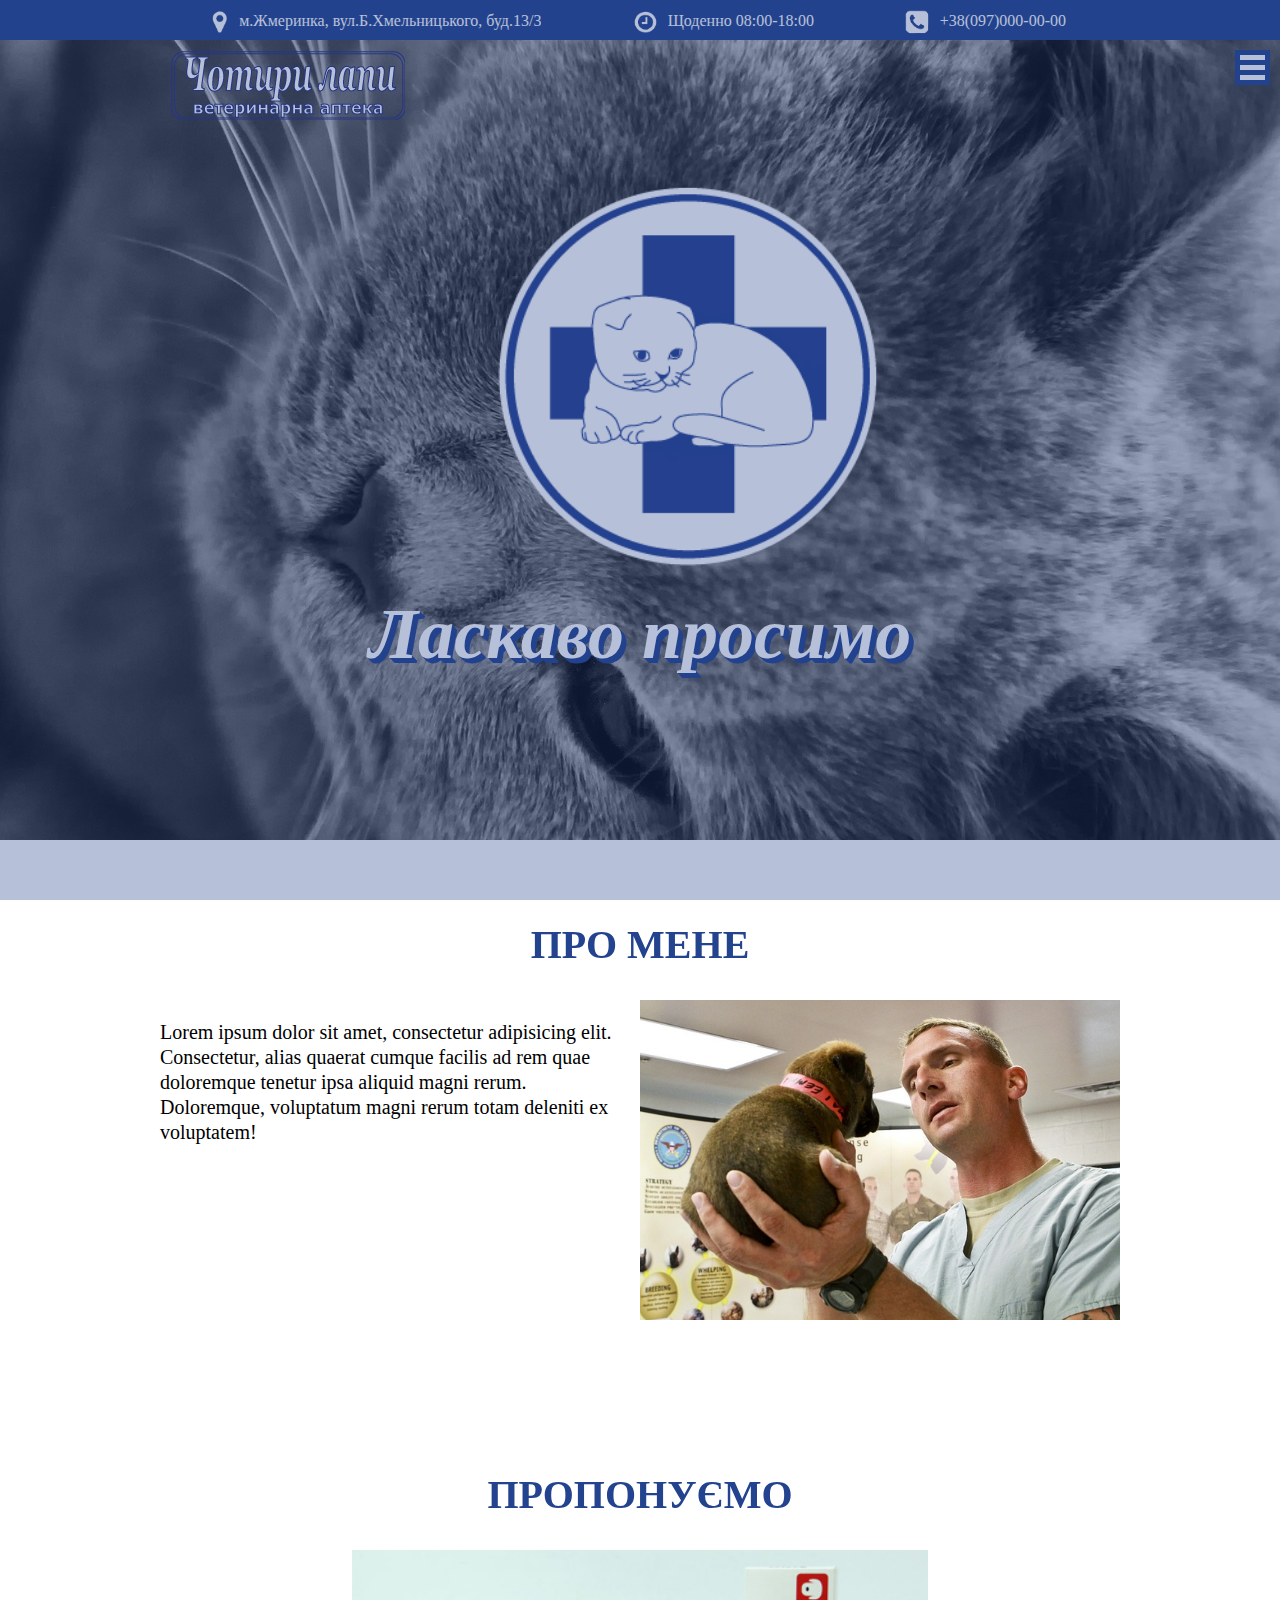
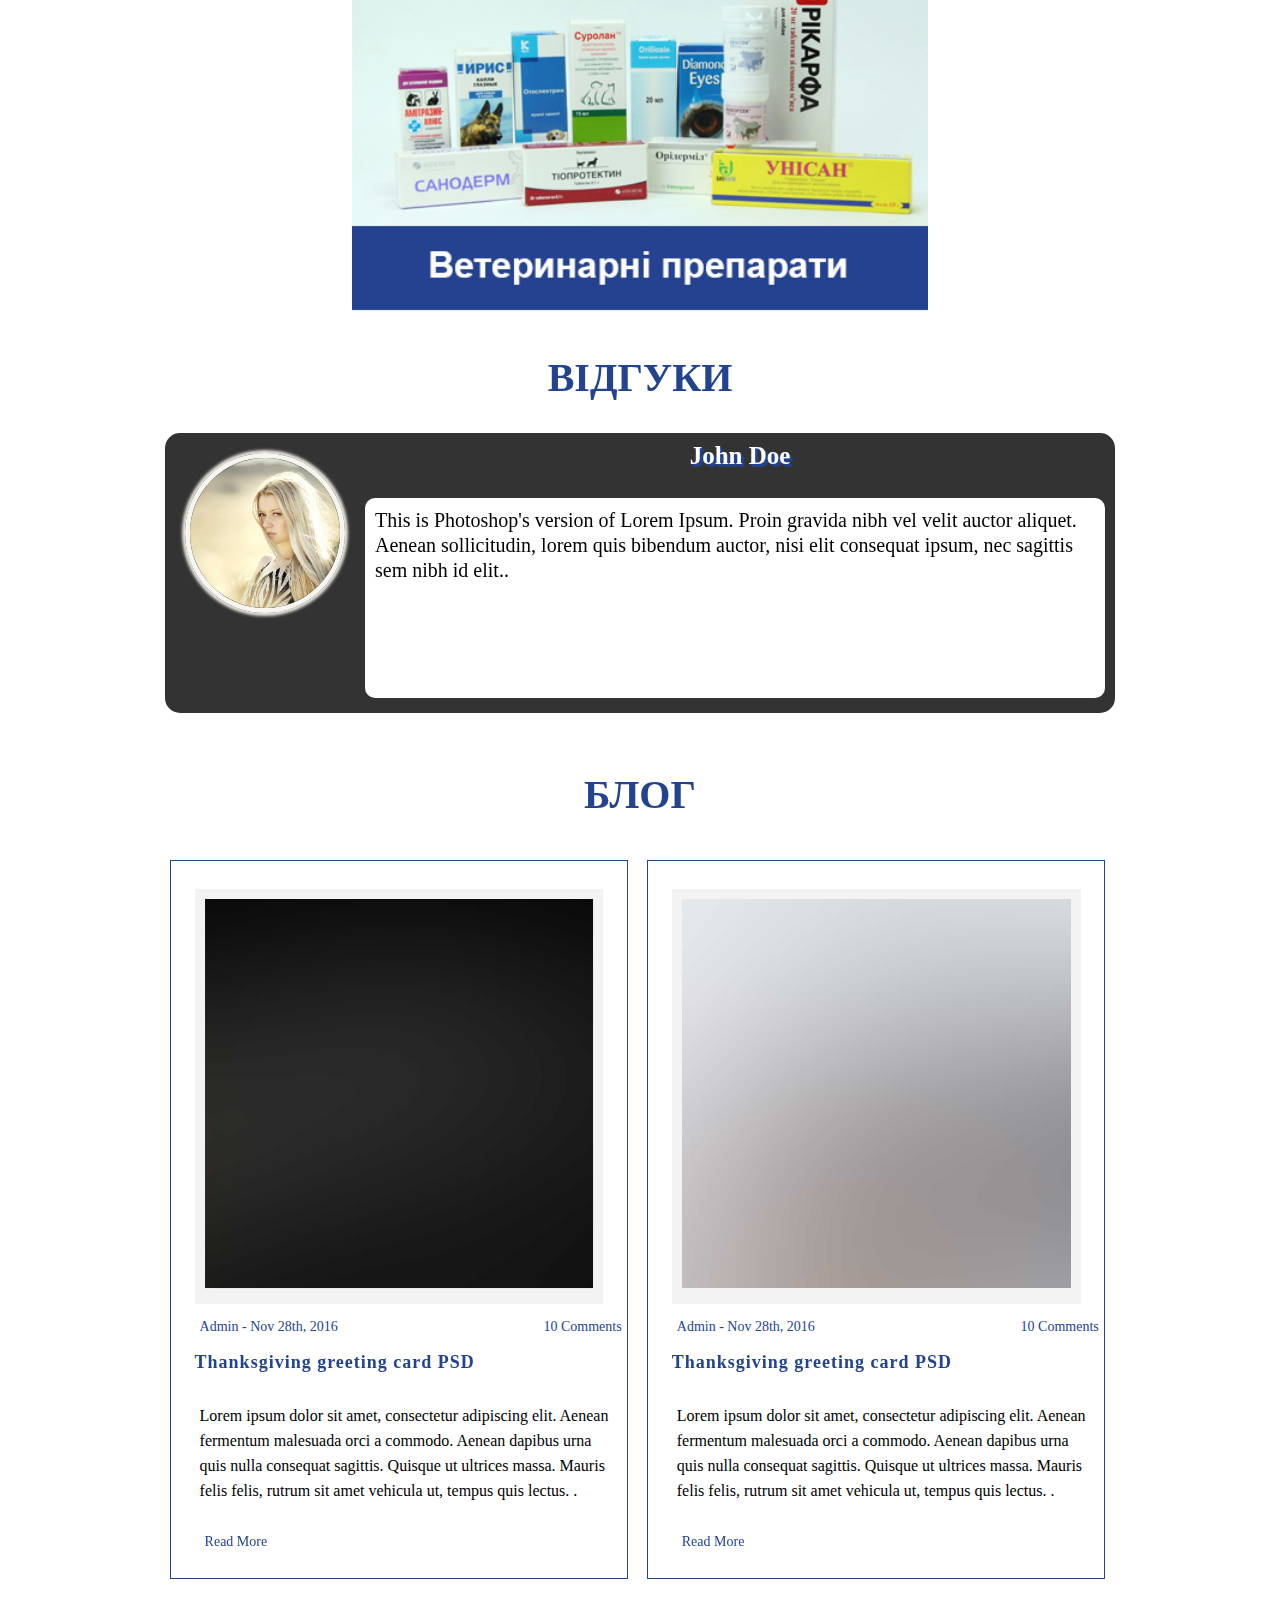
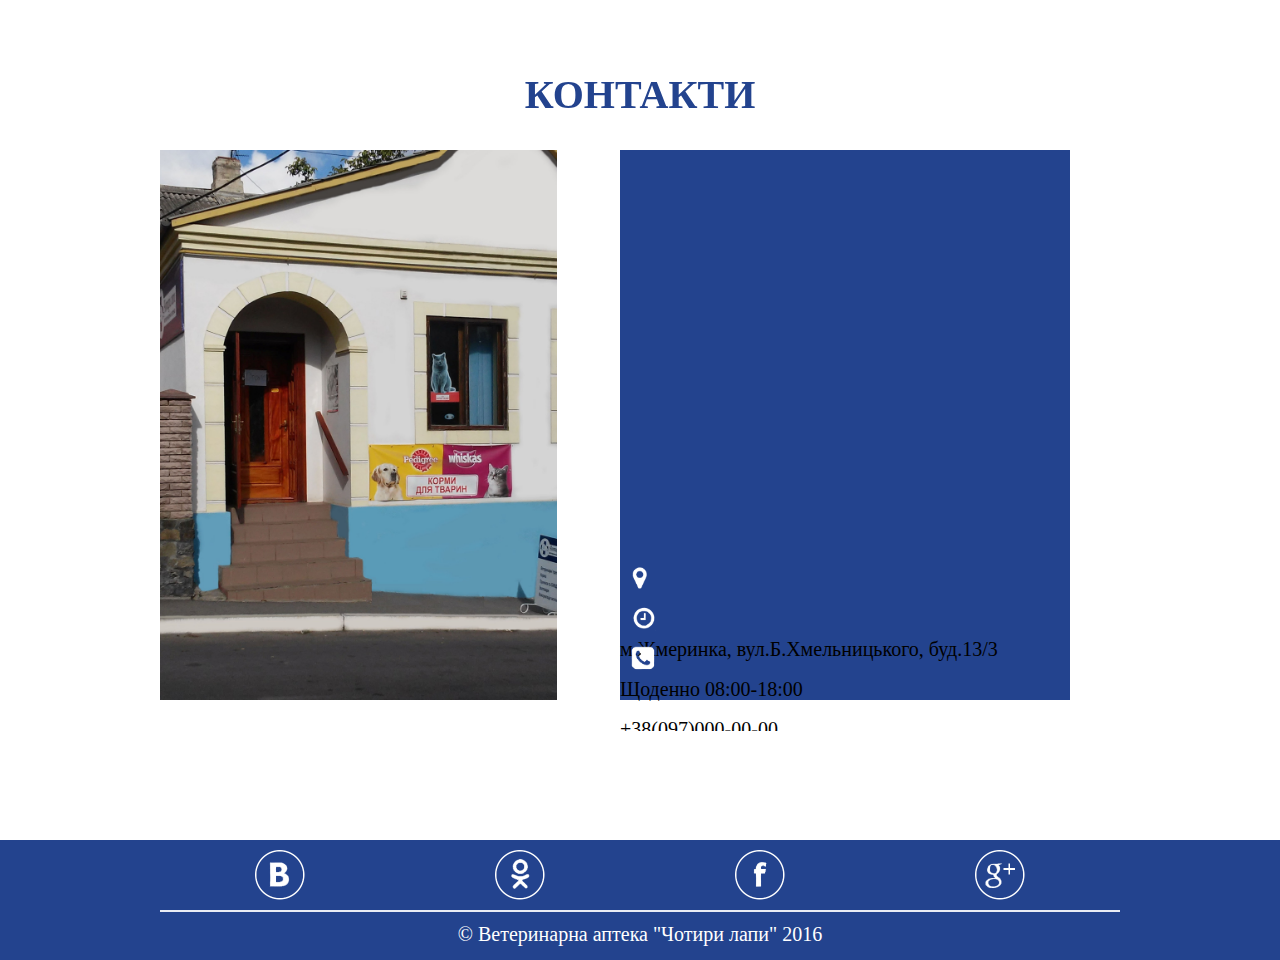
<file: index.html>
<!doctype html>
<html lang="zxx">
	<head>
		<meta charset="UTF-8">
		<meta http-equiv="X-UA-Compatible" content="IE=edge">
		<title>Чотири лапи</title>
		<meta name="viewport" content="width=device-width, initial-scale=1, shrink-to-fit=no">
		<meta name="description" content="">
		<meta name="keywords" content="">
		<meta name="author" content="">
		<link rel="stylesheet" href="css/owl.carousel.css">		 
		<link rel="stylesheet" type="text/css"  href="style.css">
		<link rel="stylesheet" type="text/css"  href="css/media.css">  	
		
		<link rel="shortcut icon" href="img/favicon.ico">
		<link rel="icon" href="favicon.ico">
	</head>
	<body>
		<!--[if lt IE 8]>
		<p class="browsehappy">Ваш браузер <strong>устарел</strong>.Пожалуйста <a href="http://browsehappy.com/">обновите</a>его.</p>
		<![endif]-->
		<!-- PRELOADER -->
	<div id="p_prldr">
		<div class="contpre">
			<span class="svg_anm"></span>
		</div>
	</div>
<!-- END PRELOADER -->
		<header class="header">
			<div class="header-top">
				<div class="container">
					<div class="info">
						<img class="icon" src="img/map-icon.png " alt=" map icon">
						<p class="contact-item">
							м.Жмеринка, вул.Б.Хмельницького, буд.13/3
						</p>
					</div>
					<div class="info">
						<img class="icon" src="img/time-icon.png" alt="time icon">
						<p class="contact-item">
							Щоденно  08:00-18:00
						</p>
					</div>
					<div class="info">
						<img class="icon" src="img/telefone-icon.png" alt="telefone icon">
						<p class="contact-item">
							+38(097)000-00-00
						</p>
					</div>
				</div>
			</div>
			<div class="header-menu"  id="top_nav">
				<div class="container">
					<a class="navbar-brand" href="index.html"><img src="img/logo2.png" alt="logo"></a>
					<input type="checkbox" id="hmt" class="hidden-menu-ticker">
					<label class="btn-menu" for="hmt"> <span class="first"></span> <span class="second"></span> <span class="third"></span> </label>
					<ul class="hidden-menu">
						<li>
							<a href="index.html">Головна</a>
						</li>
						<li>
							<a href="#about">Про мене</a>
						</li>
						<li>
							<a href="#offers">Пропонуємо</a>
						</li>
						<li>
							<a href="blog.html">Блог</a>
						</li>
						<li>
							<a href="#contacts">Контакти</a>
						</li>
						<li>
							<div class="search-box">
								<div class="searchform">
									<input id="s" type="text" value="">    
									<div class="close">
										<span class="front"></span>
										<span class="back"></span>
									</div>   
								</div>
							</div>
						</li>
					</ul>					
				</div>
			</div>
		</header>
		<main class="main">
		<div class="hero">
			<div class="container">
				<img class="logo-image" src="img/new-logo.png" alt="logo-image">
				<h1 class="welcome">Ласкаво просимо</h1>
			</div>
		</div>
		<div class="about-us" id="about">
			<div class="container">
				<div class="feature-header text-center">
					<h2 class="feature-title">Про мене</h2>
				</div>
				<div class="post-about-us">
					<p>
						Lorem ipsum dolor sit amet, consectetur adipisicing elit. Consectetur, alias quaerat cumque facilis ad rem quae doloremque tenetur ipsa aliquid magni rerum. Doloremque, voluptatum magni rerum totam deleniti ex voluptatem!
					</p>
				</div>
				<div class="img-about-us">
					<img src="img/vet.jpg" alt="ветлiкар">
				</div>
			</div>
		</div>
		<div class="offers" id="offers">
			<div class="container">
				<div class="feature-header-lite text-center">
					<h2 class="feature-title">Пропонуємо</h2>
				</div>
				<div id="captioned-gallery">
					<figure class="slider">
						<figure>
							<img src="img/1.jpg" alt="Image 1">
						</figure>
						<figure>
							<img src="img/2.jpg" alt="Image 2">
						</figure>
						<figure>
							<img src="img/3.jpg" alt="Image 3">
						</figure>
						<figure>
							<img src="img/4.jpg" alt="Image 4">
						</figure>
						<figure>
							<img src="img/5.jpg" alt="Image 5">
						</figure>
					</figure>
				</div>
				<div class="testimonials">
                    <div class="feature-header-lite text-center">
                        <h2 class="feature-title">Відгуки</h2>
                    </div>
                     <!--  Carousel start -->
                    <div  class="owl-carousel owl-theme">
                        <div class="testimonials-inner"> 
                            <div class="testimonial-foto">
                                <img src="img/фото-1.jpg"  alt="Client Image">               
                            </div>
							<h4 class="testimonial-author">John Doe</h4>
							<p class="testimonial-text">This is Photoshop's version  of Lorem Ipsum. Proin gravida nibh vel velit auctor aliquet. Aenean sollicitudin, lorem quis bibendum auctor, nisi elit consequat ipsum, nec sagittis sem nibh id elit..</p>
                        </div> <!-- ITEM END -->
						<div class="testimonials-inner"> 
                            <div class="testimonial-foto ">
                            	<img src="img/фото-2.jpg"  alt="Client Image">           
                            </div>
							<h4 class="testimonial-author">John Doe</h4>
							<p class="testimonial-text">This is Photoshop's version  of Lorem Ipsum. Proin gravida nibh vel velit auctor aliquet. Aenean sollicitudin, lorem quis bibendum auctor, nisi elit consequat ipsum, nec sagittis sem nibh id elit..</p>
                        </div> <!-- ITEM END -->
						<div class="testimonials-inner"> 
                            <div class="testimonial-foto ">
                                <img src="img/фото-3.jpg"  alt="Client Image" >
                            </div>
							<h4 class="testimonial-author">John Doe</h4>
							<p class="testimonial-text">This is Photoshop's version  of Lorem Ipsum. Proin gravida nibh vel velit auctor aliquet. Aenean sollicitudin, lorem quis bibendum auctor, nisi elit consequat ipsum, nec sagittis sem nibh id elit..</p>
                        </div> <!-- ITEM END -->
					</div>	
				</div>
			</div>
		</div>
		<div class="blog" id="blog">
			<div class="container">
				<div class="feature-header text-center">
					<h2 class="feature-title">Блог</h2>
				</div>
                <article class="articles">
					<div class="post-img">
                	    <a href="single.html"><img src="img/img_7.jpg" alt="Post Image"></a>
                    </div>
                    <div class="post-head">
                	    <span class="post-date"><span>Admin</span> - Nov 28th, 2016</span>
                        <span class="post-comments">10 Comments</span>
                    </div>
                    <h3><a href="single.html">Thanksgiving greeting card PSD</a></h3>
                    <p>Lorem ipsum dolor sit amet, consectetur adipiscing elit. Aenean fermentum malesuada orci a commodo. Aenean dapibus urna quis nulla consequat sagittis. Quisque ut ultrices massa. Mauris felis felis, rutrum sit amet vehicula ut, tempus quis lectus. . </p>
                    <a class="read-more" href="single.html">Read More</a>
                </article>
                <article class="articles">
            	    <div class="post-img">
                	    <a href="single.html"><img src="img/img_8.jpg" alt="Post Image"></a>
                    </div>
                    <div class="post-head">
                	    <span class="post-date"><span>Admin</span> - Nov 28th, 2016</span>
                        <span class="post-comments">10 Comments</span>
                    </div>
                    <h3><a href="single.html">Thanksgiving greeting card PSD</a></h3>
                    <p>Lorem ipsum dolor sit amet, consectetur adipiscing elit. Aenean fermentum malesuada orci a commodo. Aenean dapibus urna quis nulla consequat sagittis. Quisque ut ultrices massa. Mauris felis felis, rutrum sit amet vehicula ut, tempus quis lectus. . </p>
                    <a class="read-more" href="single.html">Read More</a>
                </article>                			
			</div>
		</div>
		<div class="contact" id="contacts">
			<div class="container">
				<div class="feature-header-lite text-center">
					<h2 class="feature-title">Контакти</h2>
				</div>
				<div class="foto-image">
					<img class="foto" src="img/аптека.jpg" alt="foto">
				</div>
				<div class="contact-area">
					<div class="our-location">
						<iframe src="https://www.google.com/maps/embed?pb=!1m18!1m12!1m3!1d1307.8176495538244!2d28.114125630021707!3d49.03654301288969!2m3!1f0!2f0!3f0!3m2!1i1024!2i768!4f13.1!3m3!1m2!1s0x4732a2975030267f%3A0x87efd780c7f1bfa!2z0JLQtdGC0LXRgNC40L3QsNGA0L3QsNGPINCw0L_RgtC10LrQsCAi0KfQvtGC0LjRgNC4INC70LDQv9C4Ig!5e0!3m2!1sru!2sua!4v1476185564812"></iframe>
					</div>
					<div class="contact-info">
						<div class="info-bottom">
							<img class="icon" src="img/map-icon.png " alt=" map icon">
							<p class="item-bottom">
								м.Жмеринка, вул.Б.Хмельницького, буд.13/3
							</p>
						</div>
						<div class="info-bottom">
							<img class="icon" src="img/time-icon.png" alt="time icon">
							<p class="item-bottom">
								Щоденно  08:00-18:00
							</p>
						</div>
						<div class="info-bottom">
							<img class="icon" src="img/telefone-icon.png" alt="telefone icon">
							<p class="item-bottom">
								+38(097)000-00-00
							</p>
						</div>
					</div>
				</div>
			</div>
		</div>
		</main>		
		<footer class="footer">
			<div class="container">
				<div class="social-icon">
					<a href="#"><div class="vk"></div></a>
					<a href="#"><div class="ok"></div></a>
					<a href="#"><div class="fb"></div></a>
					<a href="#"><div class="gp"></div></a>				
				</div>
				<div class="copyright">
					&copy; Ветеринарна аптека "Чотири лапи"  2016
				</div>
			</div>
		</footer>
		<script src="js/jquery-3.4.1.min.js"></script>
		<script src="js/owl.carousel.js"></script>
		<script src="js/modernizr.custom.js"></script>
		<script src="js/main.js"></script>		    
	</body>
</html>
</file>
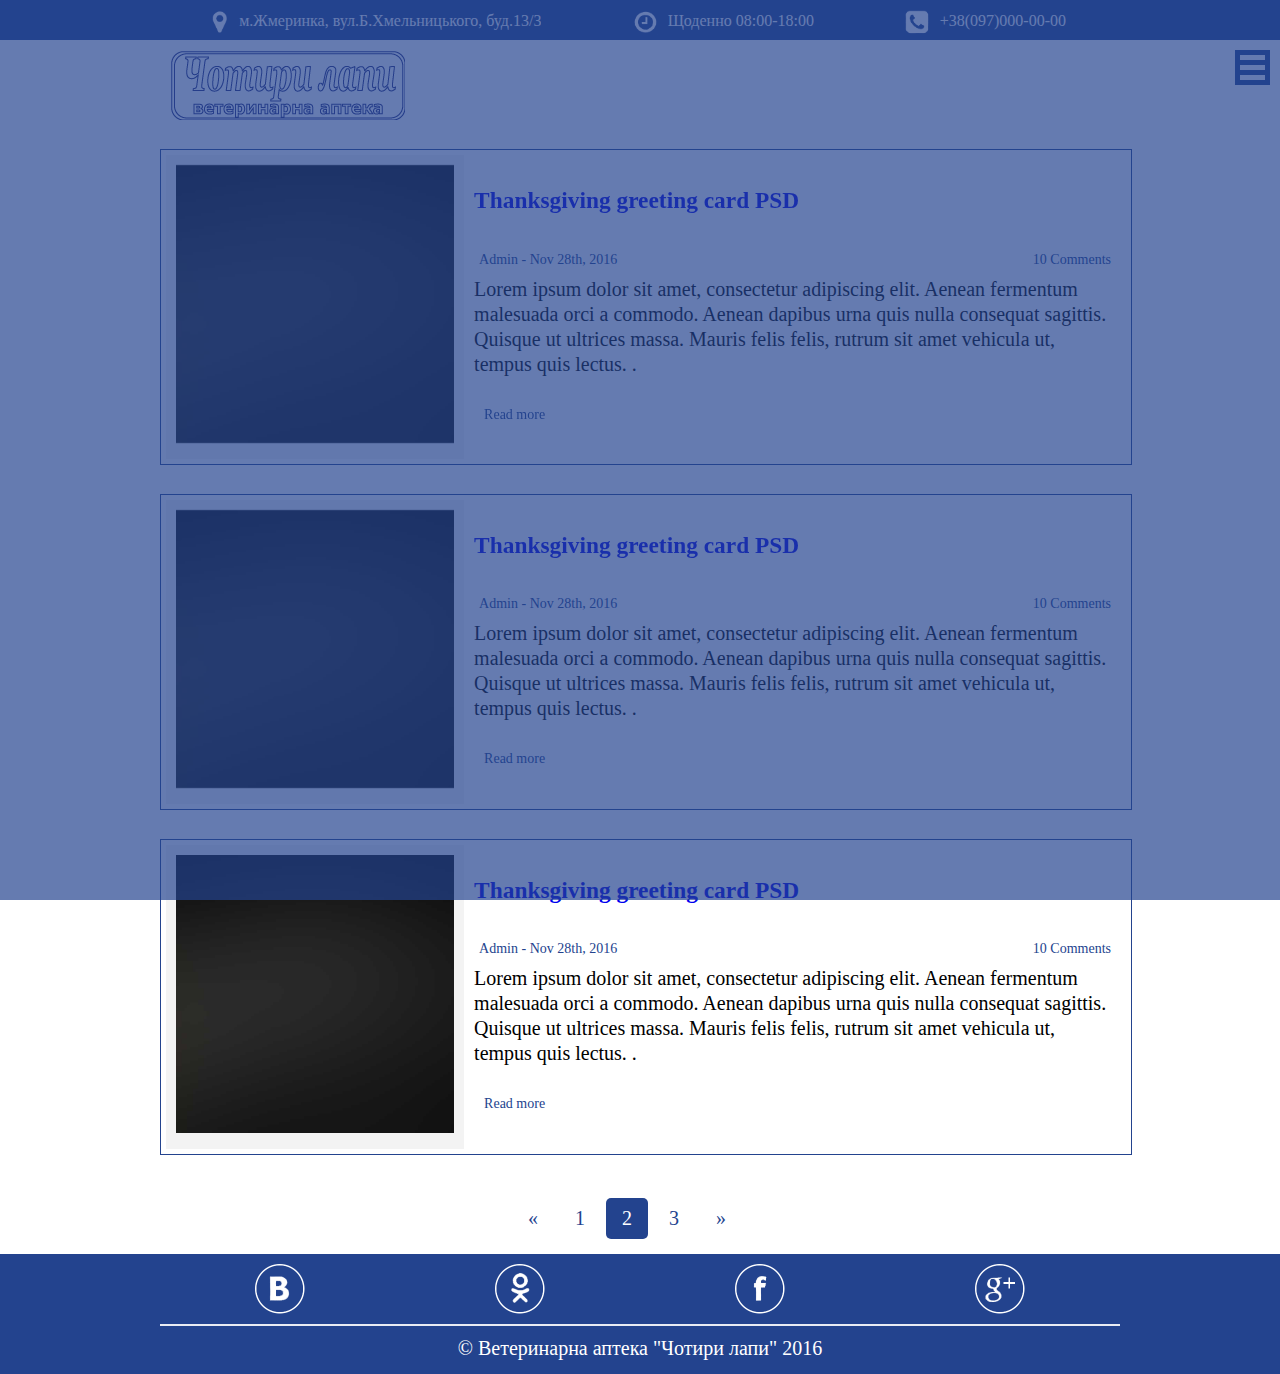
<file: blog.html>
<!doctype html>
<html lang="zxx">
	<head>
		<meta charset="UTF-8">
		<meta http-equiv="X-UA-Compatible" content="IE=edge">
		<title>Чотири лапи</title>
		<meta name="viewport" content="width=device-width, initial-scale=1, shrink-to-fit=no">
		<meta name="description" content="">
		<meta name="keywords" content="">
		<meta name="author" content="">
		<link rel="stylesheet" href="css/owl.carousel.css">		 
		<link rel="stylesheet" type="text/css"  href="style.css">
		<link rel="stylesheet" type="text/css"  href="css/media.css">  	
		
		<link rel="shortcut icon" href="img/favicon.ico">
		<link rel="icon" href="favicon.ico">
	</head>
	<body>
		<!--[if lt IE 8]>
		<p class="browsehappy">Ваш браузер <strong>устарел</strong>.Пожалуйста <a href="http://browsehappy.com/">обновите</a>его.</p>
		<![endif]-->
		<!-- PRELOADER -->
		<div id="p_prldr">
			<div class="contpre">
				<span class="svg_anm"></span>
			</div>
		</div><!-- END PRELOADER -->
		<header class="header">
			<div class="header-top">
				<div class="container">
					<div class="info">
						<img class="icon" src="img/map-icon.png " alt=" map icon">
						<p class="contact-item">
							м.Жмеринка, вул.Б.Хмельницького, буд.13/3
						</p>
					</div>
					<div class="info">
						<img class="icon" src="img/time-icon.png" alt="time icon">
						<p class="contact-item">
							Щоденно  08:00-18:00
						</p>
					</div>
					<div class="info">
						<img class="icon" src="img/telefone-icon.png" alt="telefone icon">
						<p class="contact-item">
							+38(097)000-00-00
						</p>
					</div>
				</div>
			</div>
			<div class="header-menu"  id="top_nav">
				<div class="container">
					<a class="navbar-brand" href="index.html"><img src="img/logo2.png" alt="logo"></a>
					<input type="checkbox" id="hmt" class="hidden-menu-ticker">
					<label class="btn-menu" for="hmt"> <span class="first"></span> <span class="second"></span> <span class="third"></span> </label>
					<ul class="hidden-menu">
						<li>
							<a href="index.html">Головна</a>
						</li>
						<li>
							<a href="#about">Про мене</a>
						</li>
						<li>
							<a href="#offers">Пропонуємо</a>
						</li>
						<li>
							<a href="blog.html">Блог</a>
						</li>
						<li>
							<a href="#contacts">Контакти</a>
						</li>
						<li>
							<div class="search-box">
								<div class="searchform">
									<input id="s" type="text" value="">    
									<div class="close">
										<span class="front"></span>
										<span class="back"></span>
									</div>   
								</div>
							</div>
						</li>
					</ul>					
				</div>
			</div>
		</header>
		<main class="main">
			<div class="container">
				<article class="post-articles">
					<div class="post-img">
						<a href="single.html"><img src="img/img_7.jpg" alt="Post Image"></a>
					</div>
					<div class="post-content">
						<h3><a href="single.html">Thanksgiving greeting card PSD</a></h3>
						<div class="post-head">
							<span class="post-date"><span>Admin</span> - Nov 28th, 2016</span>
							<span class="post-comments">10 Comments</span>
						</div>
						<p>Lorem ipsum dolor sit amet, consectetur adipiscing elit. Aenean fermentum malesuada orci a commodo. Aenean dapibus urna quis nulla consequat sagittis. Quisque ut ultrices massa. Mauris felis felis, rutrum sit amet vehicula ut, tempus quis lectus. . </p>
					<a class="read-more" href="single.html">Read more</a>
					</div>						
				</article>
				<article class="post-articles">
					<div class="post-img">
						<a href="single.html"><img src="img/img_7.jpg" alt="Post Image"></a>
					</div>
					<div class="post-content">
						<h3><a href="single.html">Thanksgiving greeting card PSD</a></h3>
						<div class="post-head">
							<span class="post-date"><span>Admin</span> - Nov 28th, 2016</span>
							<span class="post-comments">10 Comments</span>
						</div>
						<p>Lorem ipsum dolor sit amet, consectetur adipiscing elit. Aenean fermentum malesuada orci a commodo. Aenean dapibus urna quis nulla consequat sagittis. Quisque ut ultrices massa. Mauris felis felis, rutrum sit amet vehicula ut, tempus quis lectus. . </p>
					<a class="read-more" href="single.html">Read more</a>
					</div>						
				</article>
				<article class="post-articles">
					<div class="post-img">
						<a href="single.html"><img src="img/img_7.jpg" alt="Post Image"></a>
					</div>
					<div class="post-content">
						<h3><a href="single.html">Thanksgiving greeting card PSD</a></h3>
						<div class="post-head">
							<span class="post-date"><span>Admin</span> - Nov 28th, 2016</span>
							<span class="post-comments">10 Comments</span>
						</div>
						<p>Lorem ipsum dolor sit amet, consectetur adipiscing elit. Aenean fermentum malesuada orci a commodo. Aenean dapibus urna quis nulla consequat sagittis. Quisque ut ultrices massa. Mauris felis felis, rutrum sit amet vehicula ut, tempus quis lectus. . </p>
					<a class="read-more" href="single.html">Read more</a>
					</div>						
				</article>
			</div>			
			<!-- Pagination -->
			<div class="pagination">
				<a href="#">«</a>
				<a href="#">1</a>
				<a class="active" href="#">2</a>
				<a href="#">3</a>
				<a href="#">»</a>
			  </div>			
		</main>				
		<footer class="footer">
			<div class="container">
				<div class="social-icon">
					<a href="#"><div class="vk"></div></a>
					<a href="#"><div class="ok"></div></a>
					<a href="#"><div class="fb"></div></a>
					<a href="#"><div class="gp"></div></a>				
				</div>
				<div class="copyright">
					&copy; Ветеринарна аптека "Чотири лапи"  2016
				</div>
			</div>
		</footer>
		<script src="js/jquery-3.4.1.min.js"></script>
		<script src="js/owl.carousel.js"></script>
		<script src="js/main.js"></script>	
	</body>	
	</html>
</file>
<file: css/media.css>
/*--Media Responsive CSS--*/
@media (max-width:991px){
    .container{
        max-width: 900px;
    }
    .info {
        margin-right: 10px;
        margin-left: 10px;
    }
    .testimonial-text {
        float: left;
        width: 620px;
    }
    .post-img{
        background: transparent;
    }
    .foto-image{
        width: 49%;
    }
    .contact-area{
        margin-right: 0;
        width: 49%;
    }

}
@media (max-width:958px){
    .container{
        max-width: 800px;
    }
    .testimonial-text {        
        width: 500px;
    }
    .foto{
        width: 100%;
    }
    .info-bottom {
        margin: 0;       
    }
    .post-articles{
        width: 98%;
    }
    .post-content p{
        font-size: 16px;
    }
}    
@media (max-width: 800px){
    .container{
        max-width: 760px;
    }
    .hero{
        height: 700px;
    }
    .info {
        margin-right: 5px;
        margin-left: 5px;
    }
    .about-us{
        height: 450px;
    }
    .testimonial-text {        
        width: 470px;
    }
    .item-bottom{
        font-size: 14px;
    }
}
@media (max-width: 768px){
    .container{
        max-width: 700px;
    }
    .header-top{
        display: none;
    }
    .hero{
        margin-top: -120px;
    }
    .feature-title{
        font-size: 32px;
    }
    .testimonial-text {        
        width: 450px;
    }
    .info-bottom{
        margin-bottom: 12px;
    }
    .item-bottom{
        font-size: 12px;
    }
}
@media (max-width: 720px) {
    .container{
        max-width: 640px;
    }
    .welcome{
        line-height: 1.5;
    }
    .testimonial-author{
        text-align: justify;
    }
    .testimonial-text {        
        width: 360px;
    }
    .item-bottom{
        font-size: 12px;
    }
}
@media (max-width: 640px) {
    .container{
        max-width: 600px;
    }
    .offers{
        height: 800px;
    }
    .testimonial-foto{
        width: 120px;
        height: 120px;
    }
    .testimonial-text {        
        width: 320px;
    }
    .post-articles{
        display: flex;
    }
    .post-img{
        width: 100%;
    }
    .post-content{
        width: 100%;
    }
    .contact{
        height: 700px;
    }
    .item-bottom{
        font-size: 9px;
    }
}
@media (max-width: 600px){
    .container{
        max-width: 540px;
    }
    .feature-title{
        font-size: 24px;
    }
    .hero{
        height: 450px;
    }
    .header-menu{
        height: 40px;
    }
    .navbar-brand img{
        height: 40px;
    }
    .logo-image{
        width: 35%;
    }
    .welcome{
        font-size: 50px;
        top:55%;
    }
    .about-us{
        padding: 15px;
        height: 350px;
    }
    .post-about-us p{
        font-size: 16px;
    }
    .offers{
        height: 750px;   
    }
    .blog{
        height: 800px;
    }
    .post-head{
        display: flex;
        flex-direction: column;
    }
    .contact {
        height: 550px;
    }
    .testimonial-foto{
        width: 100px;
        height: 100px;
    }
    .testimonial-text {        
        width: 300px;
        font-size: 16px;
    }
    .foto{
        height: 400px; 
    }
    .contact-area{
        height: 400px;
    }
    .contact-info{
        display: none;
    }
}
@media (max-width: 540px) {
    .container{
        max-width: 500px;
    }
    .about-us{
        padding: 0;
    }
    .post-about-us p{
        font-size: 14px;
        line-height: 1.5;   
    }
    .offers{
        height: 350px;
    }
    .testimonials{
        display: none;
    }
    .blog{
        display: none;
    }
    .post-articles{
        flex-direction: column;
    }
    .post-img img{
        width: 94%;
    }
    .post-content p{
        padding-right: 10px;
    }
    .pagination{
        font-size: 16px;
        margin-left: 5%;
    }
    .foto-image{
        display: none;
    }
    .contact-area{
        width: 100%;
    }
    .vk, .ok, .fb, .gp{
        width: 25px; 
        height: 25px;
        background-size: 25px;       
    }
    .copyright{
        font-size: 16px;
    }    
}
@media (max-width: 320px){
    .container{
        max-width: 240px;
    }
    .hero{
        height: 320px;
    }
    .welcome{
        font-size: 36px;
    }
    .feature-header{
        margin: 10px 0px;   
    }
    .feature-header-lite{
        margin: 10px 0px;   
    }
    .feature-title{
        font-size: 18px;
    }
    .offers{
        height: 200px;
    }
    .pagination{
        font-size: 14px;
        margin-left: 12%;
    }
    .footer{
        height: 90px;
    }
    .copyright{
        font-size: 12px;
    }  
}
</file>
<file: style.css>
@import 'css/normalize.css';

body,html{
	width: 100%;		
	height: 100%;		
	font-family: 'Arial Bold';
	margin: 0px auto;
	font-size: 20px;
	line-height: 25px;
	color: #23438e;
	background-color: #fff;	
}
body{
	overflow-x: hidden;
}
html{
	height: 100%;
}
nav, footer, header{
  display: block ;
}
p{
	color: #000000;	
}
ul{
	list-style: none;
	margin: 0;
	margin-right: 25px; 
	float: right;
	text-align:center;
}
a{
	text-decoration: none;
	display: inline-block;
  position: relative;
}
li a {
  color: #fff;
  text-transform: uppercase;
}
li {
  display: inline-block;
  margin-left: 25px;
  padding: 10px;
  transition: .5s linear;
}
li a:after {
  content: "";
  width: 0;
  height: 3px;
  position: absolute;
  left: 0;
  bottom: 1px;
  background: #fff;
  transition: all 0.5s linear;  
}
li a:hover:after{
  width: 100%;
}
/*-- Preloader--*/
#p_prldr{
	position: fixed;
	left: 0;
	top: 0;
	right:0;
	bottom:0;
	background: #23438e;
	z-index: 30;
}
.contpre{
	width: 250px;
	height: 100px;
	position: absolute;
	left: 50%;top: 48%;
	margin-left:-125px;
	margin-top:-75px;
	color:#fff;
	font-size:40px;
	letter-spacing:-2px;
	text-align:center;
	line-height:35px;
}
#p_prldr .svg_anm {
	position: absolute;
	width: 100px;
	height: 100px;
	background: url(img/circles.svg) center center no-repeat;
	background-size:100px;    
	margin: -16px 0 0 -16px;
}
/*--Header--*/
.header{
	width: 100%;
  height: 120px;
}
.header-top{
	background-color: #23438e;
  width: 100%;
	height: 40px;
}
.container{ 
	margin: 0 auto;
  max-width: 960px;
	padding-left: 15px;
	padding-right: 15px;
	overflow: hidden;
}
.info {
  float: left;
  margin-right: 40px;
	margin-left: 40px;
	display: block;
	overflow: hidden;
}
.header-top p {
  color: #fff;
  font-size: 16px;
  position: relative;
  margin-bottom: 15px;
  margin-top: 8px;   
}
.icon{
	height: 25px;
  padding:10px;
}
.contact-item {
  float: right;
}
.header-menu{
	position: fixed;
	display: block;
	width: 100%;
	background-color: transparent;
	padding: 10px;  	
}
.bg-dark {
  background-color: #000;
  opacity: 0.8;
  z-index: 1000;
}
.navbar-brand{
	float: left;
	height:70px;
}
/*--Menu--*/
.hidden-menu {
	display: block;
	position: fixed;
	list-style:none;
	padding: 10px;
	margin: 0;
	box-sizing: border-box;
	width: 200px;
	background-color: rgba(35, 67, 142, 1);
	height: 100%;
	top: 0px;
	right: -200px;
	transition: right .2s;
	z-index: 2;
	-webkit-transform: translateZ(0);
	-webkit-backface-visibility: hidden;
}
.hidden-menu-ticker {
  display: none;
}
/*--Burger-button--*/
.btn-menu {
  color: #fff;
  background-color: #23438e;
  padding: 5px;
  position: fixed;
  right:10px;
  cursor: pointer;
  transition: right .23s;
  z-index: 3;
  width: 25px;
  -webkit-transform: translateZ(0);
  -webkit-backface-visibility: hidden;
}
.btn-menu span {
  display: block;
  height: 5px;
  background-color: #fff;
  margin: 5px 0 0;
  transition: all .1s linear .23s;
  position: relative;
}
.btn-menu span.first {
  margin-top: 0;
}
.hidden-menu-ticker:checked ~ .btn-menu {
  right: 160px;
}
.hidden-menu-ticker:checked ~ .hidden-menu {
  right: 0;
}
.hidden-menu-ticker:checked ~ .btn-menu span.first {
  -webkit-transform: rotate(45deg);
  top: 10px;
}
.hidden-menu-ticker:checked ~ .btn-menu span.second {
  opacity: 0;
}
.hidden-menu-ticker:checked ~ .btn-menu span.third {
  -webkit-transform: rotate(-45deg);
  top: -10px;
}
/*--Search form--*/ 
.searchform{
  height:20px;
  border:5px solid #fff;
  border-radius:20px;
  display:inline-block;
  position:relative;
}
input#s{
  border:none;
  background:transparent;
  height:20px;
  width:0px;
  line-height:0px;
  vertical-align:top;
  padding:0px 10px;
  -webkit-transition: width .5s; /* Safari */
  transition: width .5s; 
  position:relative;
  z-index:2;
  color:#fff;
}
input#s:focus{
  width: 80px;
  outline:none;
  margin-right:20px;
}
.close{
  position:absolute;
  width: 20px;
  height: 20px;
  top:0px;
  right:0px;
  -webkit-transition: .2s ease-in-out;
  -moz-transition: .2s ease-in-out;
  -o-transition: .2s ease-in-out;
  transition: .2s ease-in-out;
  cursor: pointer;   
  z-index:1
}
.close span{
  width:20px;
  height:6px;
  border-radius:3px;
  display:block;
  background:#fff;
  position:absolute;
  top:20px;
  right:-13px;
  -webkit-transition: .2s .5s ease-in-out ;
  -moz-transition: .2s .5s ease-in-out;
  -o-transition: .2s .5s ease-in-out;
  transition: .2s .5s ease-in-out;    
  -webkit-transform: rotate(45deg);
  -moz-transform: rotate(45deg);
  -o-transform: rotate(45deg);
  transform: rotate(45deg);    
}
.close span.back{
  top:7px;
  right:5px;
  opacity:0;
}
input#s:focus + .close span{
  top:7px;
  right:5px;
}
input#s:focus + .close span.back{
  -webkit-transition: .5s .7s ease-in-out ;
  -moz-transition: .5s .7s ease-in-out;
  -o-transition: .5s .7s ease-in-out;
  transition: .5s .7s ease-in-out;    
  -webkit-transform: rotate(45deg);
  -moz-transform: rotate(-45deg);
  -o-transform: rotate(-45deg);
  transform: rotate(-45deg);
  opacity:1;
}
/*-- Home Page--*/
.hero{
	background: url('img/cat-1598437_1920.jpg')fixed 50% 50%;
	background-position: center;
  height: 800px;
  width: 100%;
  margin-top: -80px;
  overflow: hidden;
}
.welcome{
  font-size: 72px;
  color: #fff;
  font-family: Georgia;
	font-style: italic;
  text-shadow: #23438e 1px 1px 0, 
	#23438e 2px 2px 0, 
  #23438e 3px 3px 0,
  #23438e 4px 4px 0, 
  #23438e 5px 5px 0;
  text-align: center;
	position: relative; 
  width:100%; 
  top:70%; 
}
.logo-image{
	width: 40%;
	padding-left: 35%;
	padding-top: 15%;
	margin: 0 auto;
  top:20%; 
}
/*--About us--*/
.about-us{
  padding: 50px;
  height: 500px;
}
.feature-header {
  margin: 30px 0px;
}
.feature-header-lite{
  margin: 30px 0px;
  text-shadow: #ffffff 1px 1px 0, 
	#ffffff 2px 2px 0;   
}
.feature-title {
  position: relative;
  color: #23438e;
  font-weight: bold;
  margin: 10px auto;
  font-size: 40px;
  line-height: 50px;
  text-transform: uppercase;    
}
.feature-title:hover {
  cursor: pointer;
}
.text-center{
	text-align:center;
}
.post-about-us{
	float: left;
  width: 49%;  
}
.img-about-us{
	float: right;
	margin-bottom: 25px; 
	width: 50%;
	height: auto;
}
.img-about-us img{
	width: 100%;
}
/*--Offers--*/
.offers{
	background: url('img/cow-1417398_1920 - копия.jpg')fixed 50% 50%;
	background-position: center;
	height: 900px;
	width: 100%;
}
/*-- Gallery carousel--*/
@keyframes slidy {
0% { left: 0%; }
20% { left: 0%; }
25% { left: -100%; }
45% { left: -100%; }
50% { left: -200%; }
70% { left: -200%; }
75% { left: -300%; }
95% { left: -300%; }
100% { left: -400%; }
}
figure { 
  margin: 0; 
}
#captioned-gallery { 
  width: 60%; 
  overflow: hidden;
  margin-left: 20%;  
}
.slider { 
  position: relative;
  width: 500%;
  font-size: 0; 
  animation: 30s slidy infinite; 
}
.slider figure { 
  width: 20%; 
  height: auto;
  display: inline-block; 
  position: inherit; 
}
.slider img { 
	width: 100%;
	height: auto;
}
/*--Buttons--*/
a.btn {
  display: inline-block;
  font-size: 24px;
  font-weight: bold;
  text-shadow: 1px 1px rgba(0,0,0,.3);
  text-decoration: none;
  padding: 20px;
  border-radius: 15px;
  background: rgba(255,255,255, 0.6);
  box-shadow:
  inset 0 0 3px 1px rgba(0,0,0,.8),
  inset rgba(0,0,0,.3) -5px -5px 8px 5px,
  inset rgba(255,255,255,.5) 5px 5px 8px 5px,
  1px 1px 1px rgba(255,255,255,.1),
  -2px -2px 5px rgba(0,0,0,.5);
  transition: .2s;
}
a.btn:hover {
  color: rgba(255,255,255,.9);
  background:#23438e;
}
a.btn:active {
  background: #23438e;
  box-shadow:
  inset 0 0 5px 3px rgba(0,0,0,.8),
  inset rgba(0,0,0,.3) -5px -5px 8px 5px,
  inset rgba(255,255,255,.5) 5px 5px 8px 5px,
  1px 1px 1px rgba(255,255,255,.2),
  -2px -2px 5px rgba(0,0,0,.5);
}
.btn-contact {
  float: left;
  margin-left: 50px;
}
.btn-shop {
  float: right;
  margin-right: 50px;
}
/*--Testimonials--*/
.testimonials-inner{
	background: 	rgba(0, 0, 0, 0.8);
	width: 950px;	
	height: 280px;
	border-radius: 15px;
	margin: 0 5px;
}
.testimonial-foto {
	float: left;
	margin: 20px;
	border-radius: 50%;
  border: 5px solid #f6f5f0;
  height: 150px;
  width: 150px;
  box-shadow: 0px 0px 3px 3px #e7e4dc;
  overflow: hidden;  
}
.testimonial-foto img{
  width: 100%;	
}
.testimonial-text{
	float:  right;
  width: 720px;
  height: 180px;
	background-color: #fff;
	padding: 10px;
	border-radius: 10px;
  padding-left: 10px;
	position: static; 
	margin-right: 10px;
}
.testimonial-author{
	font-size: 25px;
	text-align: center;
	margin: 0;
	padding: 10px 0;
	color: #fff;
  text-shadow: #23438e 1px 1px 0, 
	#23438e 2px 2px 0, 
  #23438e 3px 3px 0; 
}
/*--Blog section--*/
.blog{
  width: 100%;
  height: 900px;
}
.articles{
  width: 45%;
  height: 100%;
  float: left;
  margin: 1%;
  border: 1px solid #23438e;
  padding-top: 3%;
  padding-left: 2.5%;
  padding-bottom: 2%;
}
.post-head{
  padding: 10px 5px;
  font-size: 14px;
}
.post-date{
  float: left;
}
.post-comments{
  float: right;
}
.articles h3 a{
  font-size: 18px;
  color: #23438e;
  letter-spacing: 1px;
}
.articles p{
  font-size: 16px;
  padding:5px;
}
.post-img{
	background:#f3f3f3;
	padding:10px;
	width:90% ;
	height:auto;
}
.post-img img{
  width: 100%;
  height: auto;    
}
.post-content h3 a:visited{
  color: #23438e;
}
.read-more{
  font-size: 14px;
  padding: 5px 10px;
  
  border-radius: 5px;
  color: #23438e;
}
.read-more:hover,
.read-more:active,
.read-more:visited {
  background-color: transparent;
  padding: 4px 9px;  
  border-radius: 5px;
  border: 1px solid #23438e;
  font-size: 14px;
}
/*--Blog page--*/
.post-articles{
  display: flex;
  flex-direction: row;
  width: 100%;
  margin: 3% 0;
  border: 1px solid #23438e;
  padding: 5px;
}
.post-content{
  padding: 10px;
}
/* Pagination */
.pagination {
  display: inline-block;
  margin-top: 15px;
  margin-bottom: 15px;
  float: left;
  margin-left: 40%;
}
.pagination a {
  color: #23438e;
  padding: 8px 16px;
  text-decoration: none;
  border-radius: 5px;
}
.pagination a:hover{
  color: #23438e;
  border: 1px solid #23438e;
  padding: 7px 15px;
}
.pagination a.active {
  background-color:#23438e;
  color: white;
  border-radius: 5px;
}
/* Single page */
.single-articles{
  display: flex;
  flex-direction: column;
}
.single-articles h3{
  text-align: center;
  margin-top: 5%;
}
.single-post-head{
  margin: 2%;
}
.single-content {
  display:block;
  width: 100%;
}
.single-img{
  width: 46%;
  margin: 2%;
  height: auto;
  float: left;
}
.single-img img{
  width: 100%;
  height: auto;    
}
.single-content p{
  margin-left: 2%;
}
blockquote>p{
  background-color: #23438e;
  opacity: 0.7;
  border-radius: 5px;
  color: #fff;
  font-size: 18px;
  font-style: italic;
  padding: 20px;
  margin: 3%;
}
cite{
  font-style: normal;
}
/*--Comments--*/
.comments-title{
  text-align: center;
}
.media-list{
  display: flex;
  flex-direction: column;
  border: 1px solid #23438e; 
  padding: 10px;
  border-radius: 5px;
}
.media-heading  {
  display: flex;
  flex-direction: row;
}
.media-img img {
  width: 95px;
  height: 95px;
  border-radius: 50%;
  border: 5px solid #f1f1f1;     
}
.media-heading h4{
  margin-left: 3%;
  width: 50%;
}
.media-heading span{
  margin-left: 10%;
  font-size: 14px;
}
.media-body a {
  padding: 10px 10px; 
  color: #23438e;
  text-transform: uppercase;
  font-size: 16px;
  font-weight: 700;
  border: 1px solid #23438e;
  border-radius: 5px; 
  margin-left: 40%;
}
.media-body a:hover,
.media-body a:active{
  color: #fff;
  background: #23438e;
  border-radius: 5px;
  transition: all .3s;  
}
/* Comments form */
.form-control {
  margin-bottom: 15px;
  border: 1px solid #23438e;
  border-radius: 5px;
}
.form-field{
  display: inline-block;
  margin: 0 1%;
  width: 47%;
}
.form-field input {
  width: 100%;
  height: 45px;
  padding-left: 10px;
  color: #23438e;
}
.form-control:hover {
  border: 1px solid #23438e;
  background-color: #23438e;
  color: #fff;
}
.form-textarea textarea{
  width: 100%;
  resize: none;
  padding-left: 10px;
}
/* Button submit */
.btn-main {
  padding: 10px 25px;
  border-radius: 5px;
  cursor: pointer;
  border: 1px solid#23438e;
  font-size: 16px;
  text-transform: uppercase;
  line-height: 1.5;
  background: #fff;
  color: #23438e;
  font-weight: 700;
  margin-top: 30px;
  -webkit-transition: all .3s ease-in-out;
  -o-transition: all .3s ease-in-out;
  transition: all .3s ease-in-out;
  margin-bottom: 30px;
  margin-left: 40%;
}
.btn-main:hover,
.btn-main:active{
  background-color: #23438e;
  color: #fff;
  text-transform: uppercase;
}
/*--Contact--*/
.contact {
  background: url('img/chicks-1572367_1920 - копия.jpg') fixed 50% 50%;
	background-position: center;
  height: 800px;
  width: 100%;
  overflow: hidden;
}
.foto-image{
	float: left;
	margin-bottom:25px; 
}
.foto{
	width: auto;
	height: 550px;
}
.contact-area{
	float: right;
	margin-right: 50px;    
  width: 450px;
  height: 550px;
  background-color: #23438e;
}
.our-location iframe{
	height: 400px;
	width: 100%;
	position: relative;
	overflow: hidden;
  border: none;
}
.contact-info{
  display: flex;
  flex-direction: column;
}
.info-bottom{
  height: 40px;
  display: block;
}
.info-bottom span{
	color: #fff;
  font-size: 18px;
  position: absolute;
  
}
.item-bottom{
  padding-top: 10px;
}
/*--404 page --*/
.error-page{
	background: url('img/dog-paw-1575029_1920.jpg')fixed 50% 50%;
	background-position: center;
  height: 100vh;
  width: 100%;
  margin-top: -80px;
  overflow: hidden;
}
.main-title{
  font-size: 120px;
  color: #fff;
  font-family: Georgia;
	font-style: italic;
  text-shadow: #23438e 1px 1px 0, 
	#23438e 2px 2px 0, 
  #23438e 3px 3px 0,
  #23438e 4px 4px 0, 
  #23438e 5px 5px 0;
  text-align: center;
	position: relative; 
  width:100%; 
  top:40%; 
}
.main-subtitle{
  font-size: 60px;
  color: #fff;
  font-family: Georgia;
  font-style: italic;
  text-align: center;
  position: relative;
  text-shadow: #23438e 1px 1px 0, 
	#23438e 2px 2px 0, 
  #23438e 3px 3px 0,
  #23438e 4px 4px 0, 
  #23438e 5px 5px 0; 
  width:100%; 
  top:50%; 
}
/*--Footer--*/
.footer{
	background-color: #23438e ;
	width: 100%;
	height:120px;
  overflow: hidden;  
}
.social-icon{
  display: flex;
  flex-direction: row;
  justify-content: space-around;  
}

.vk, .ok, .fb, .gp{
	width: 50px; 
	height: 50px; 
  float: left;
  margin-top: 10px;
  margin-bottom: 10px;
}
.vk{
	background: url('img/vkb.png'); 	
	background-size: 50px;	
}
.vk:hover{
	background: url('img/vkl.png'); 	
	background-size: 50px;	
}
.ok{
	background: url('img/okb.png'); 	
	background-size: 50px;		
}
.ok:hover{
	background: url('img/okl.png'); 
	background-size: 50px;		
}
.fb{
	background: url('img/fbb.png');
	background-size: 50px;	
}
.fb:hover{
	background: url('img/fbl.png');
	background-size: 50px;	
}
.gp{
	background: url('img/gpb.png'); 
	background-size: 50px;	
}
.gp:hover{
	background: url('img/gpl.png');
	background-size: 50px;	
}
.copyright{
	text-align: center;
	color: #ffffff;
	font-size: 20px;
	padding:10px;
	top: 80px;
  border-top: 2px solid rgba(255, 255, 255, 0.9);
}
</file>
